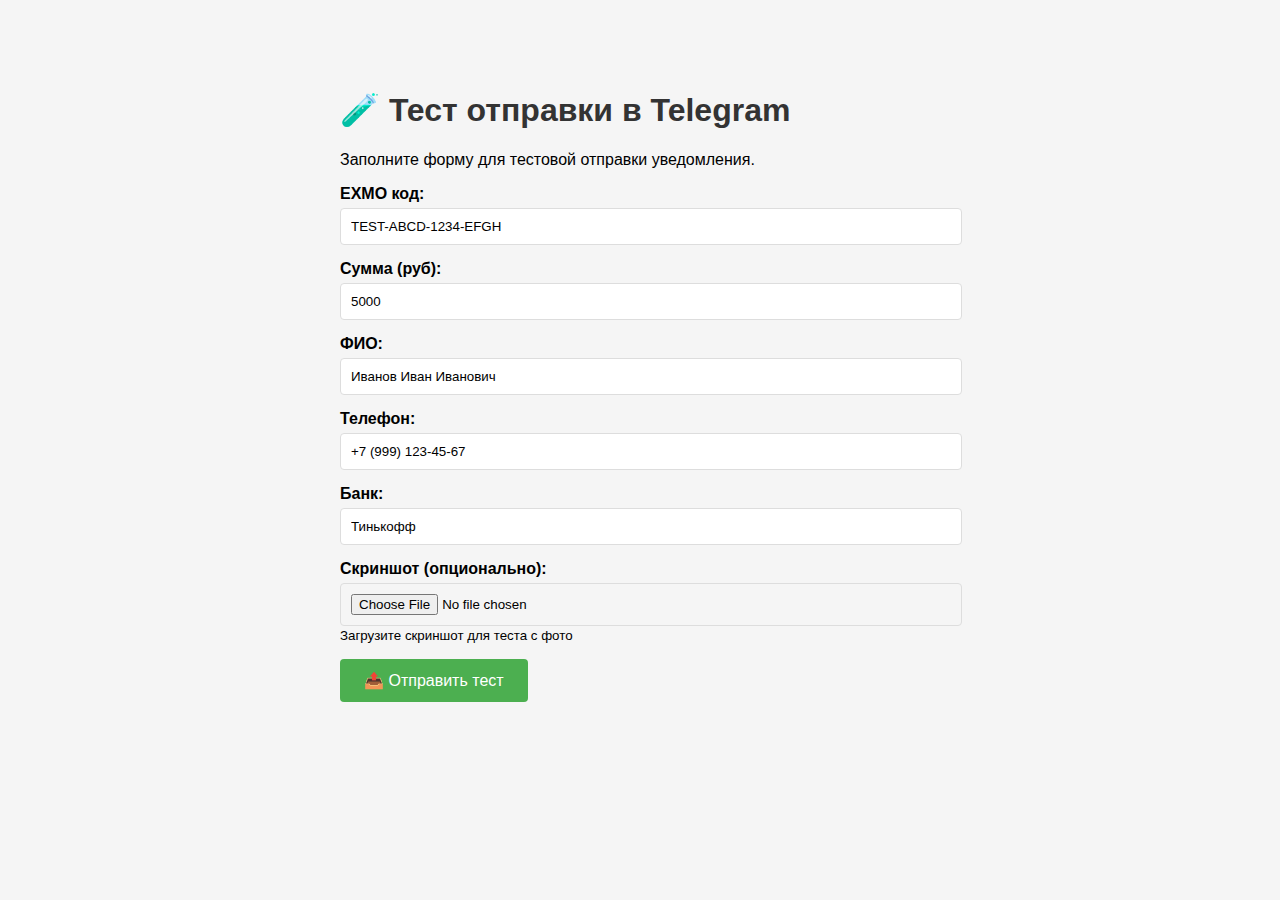
<file: test_page.html>
<!DOCTYPE html>
<html lang="ru">
<head>
    <meta charset="UTF-8">
    <meta name="viewport" content="width=device-width, initial-scale=1.0">
    <title>Тест отправки заявки</title>
    <style>
        body {
            font-family: Arial, sans-serif;
            max-width: 600px;
            margin: 50px auto;
            padding: 20px;
            background: #f5f5f5;
        }
        h1 {
            color: #333;
        }
        .form-group {
            margin-bottom: 15px;
        }
        label {
            display: block;
            margin-bottom: 5px;
            font-weight: bold;
        }
        input, select {
            width: 100%;
            padding: 10px;
            border: 1px solid #ddd;
            border-radius: 4px;
        }
        button {
            background: #4CAF50;
            color: white;
            padding: 12px 24px;
            border: none;
            border-radius: 4px;
            cursor: pointer;
            font-size: 16px;
        }
        button:hover {
            background: #45a049;
        }
        .message {
            padding: 15px;
            margin-top: 20px;
            border-radius: 4px;
            display: none;
        }
        .success {
            background: #d4edda;
            color: #155724;
            border: 1px solid #c3e6cb;
        }
        .error {
            background: #f8d7da;
            color: #721c24;
            border: 1px solid #f5c6cb;
        }
    </style>
</head>
<body>
    <h1>🧪 Тест отправки в Telegram</h1>
    <p>Заполните форму для тестовой отправки уведомления.</p>

    <form id="testForm">
        <div class="form-group">
            <label>EXMO код:</label>
            <input type="text" id="exmoCode" value="TEST-ABCD-1234-EFGH" required>
        </div>

        <div class="form-group">
            <label>Сумма (руб):</label>
            <input type="number" id="amount" value="5000" min="1000" max="100000" required>
        </div>

        <div class="form-group">
            <label>ФИО:</label>
            <input type="text" id="fullName" value="Иванов Иван Иванович" required>
        </div>

        <div class="form-group">
            <label>Телефон:</label>
            <input type="tel" id="phone" value="+7 (999) 123-45-67" required>
        </div>

        <div class="form-group">
            <label>Банк:</label>
            <input type="text" id="bank" value="Тинькофф" required>
        </div>

        <div class="form-group">
            <label>Скриншот (опционально):</label>
            <input type="file" id="screenshot" accept="image/*">
            <small>Загрузите скриншот для теста с фото</small>
        </div>

        <button type="submit">📤 Отправить тест</button>
    </form>

    <div id="successMsg" class="message success"></div>
    <div id="errorMsg" class="message error"></div>

    <script>
        document.getElementById('testForm').addEventListener('submit', async function(e) {
            e.preventDefault();

            const successMsg = document.getElementById('successMsg');
            const errorMsg = document.getElementById('errorMsg');

            successMsg.style.display = 'none';
            errorMsg.style.display = 'none';

            const orderData = {
                id: Math.floor(Math.random() * 1000),
                type: 'sell',
                exmoCode: document.getElementById('exmoCode').value,
                giveAmount: parseInt(document.getElementById('amount').value),
                receiveAmount: parseInt(document.getElementById('amount').value),
                fullName: document.getElementById('fullName').value,
                phone: document.getElementById('phone').value,
                bank: document.getElementById('bank').value,
                status: 'pending',
                createdAt: new Date().toISOString()
            };

            const caption =
                `📋 <b>Новая заявка #${orderData.id}</b>\n\n` +
                `💳 <b>EXMO код:</b> <code>${orderData.exmoCode}</code>\n` +
                `💰 <b>Сумма:</b> <code>${orderData.giveAmount} ₽</code>\n\n` +
                `👤 <b>Клиент:</b>\n` +
                `• ФИО: <code>${orderData.fullName}</code>\n` +
                `• 📱 Телефон: <code>${orderData.phone}</code>\n` +
                `• 🏦 Банк: <code>${orderData.bank}</code>\n\n` +
                `⏰ <code>${orderData.createdAt.substring(0, 19)}</code>`;

            const BOT_TOKEN = '8378403510:AAHdYIpQ2hRJ8H0va6kM-ZSfoYwVeosuQVA';
            const CHAT_ID = '7338817463';

            const screenshotInput = document.getElementById('screenshot');
            const screenshotFile = screenshotInput.files[0];

            try {
                let response, result;

                if (screenshotFile) {
                    // Отправляем с фото
                    const formData = new FormData();
                    formData.append('chat_id', CHAT_ID);
                    formData.append('photo', screenshotFile);
                    formData.append('caption', caption);
                    formData.append('parse_mode', 'HTML');

                    const url = `https://api.telegram.org/bot${BOT_TOKEN}/sendPhoto`;
                    response = await fetch(url, {
                        method: 'POST',
                        body: formData
                    });
                } else {
                    // Отправляем только текст
                    const url = `https://api.telegram.org/bot${BOT_TOKEN}/sendMessage`;
                    response = await fetch(url, {
                        method: 'POST',
                        headers: { 'Content-Type': 'application/json' },
                        body: JSON.stringify({
                            chat_id: CHAT_ID,
                            text: caption,
                            parse_mode: 'HTML'
                        })
                    });
                }

                result = await response.json();

                if (result.ok) {
                    successMsg.textContent = screenshotFile
                        ? '✓ Уведомление с фото отправлено! Проверьте Telegram.'
                        : '✓ Уведомление отправлено! Проверьте Telegram.';
                    successMsg.style.display = 'block';
                    console.log('Success:', result);
                } else {
                    errorMsg.textContent = `✗ Ошибка: ${result.description}`;
                    errorMsg.style.display = 'block';
                    console.error('Error:', result);
                }
            } catch (error) {
                errorMsg.textContent = `✗ Ошибка сети: ${error.message}`;
                errorMsg.style.display = 'block';
                console.error('Network error:', error);
            }
        });
    </script>
</body>
</html>
</file>
